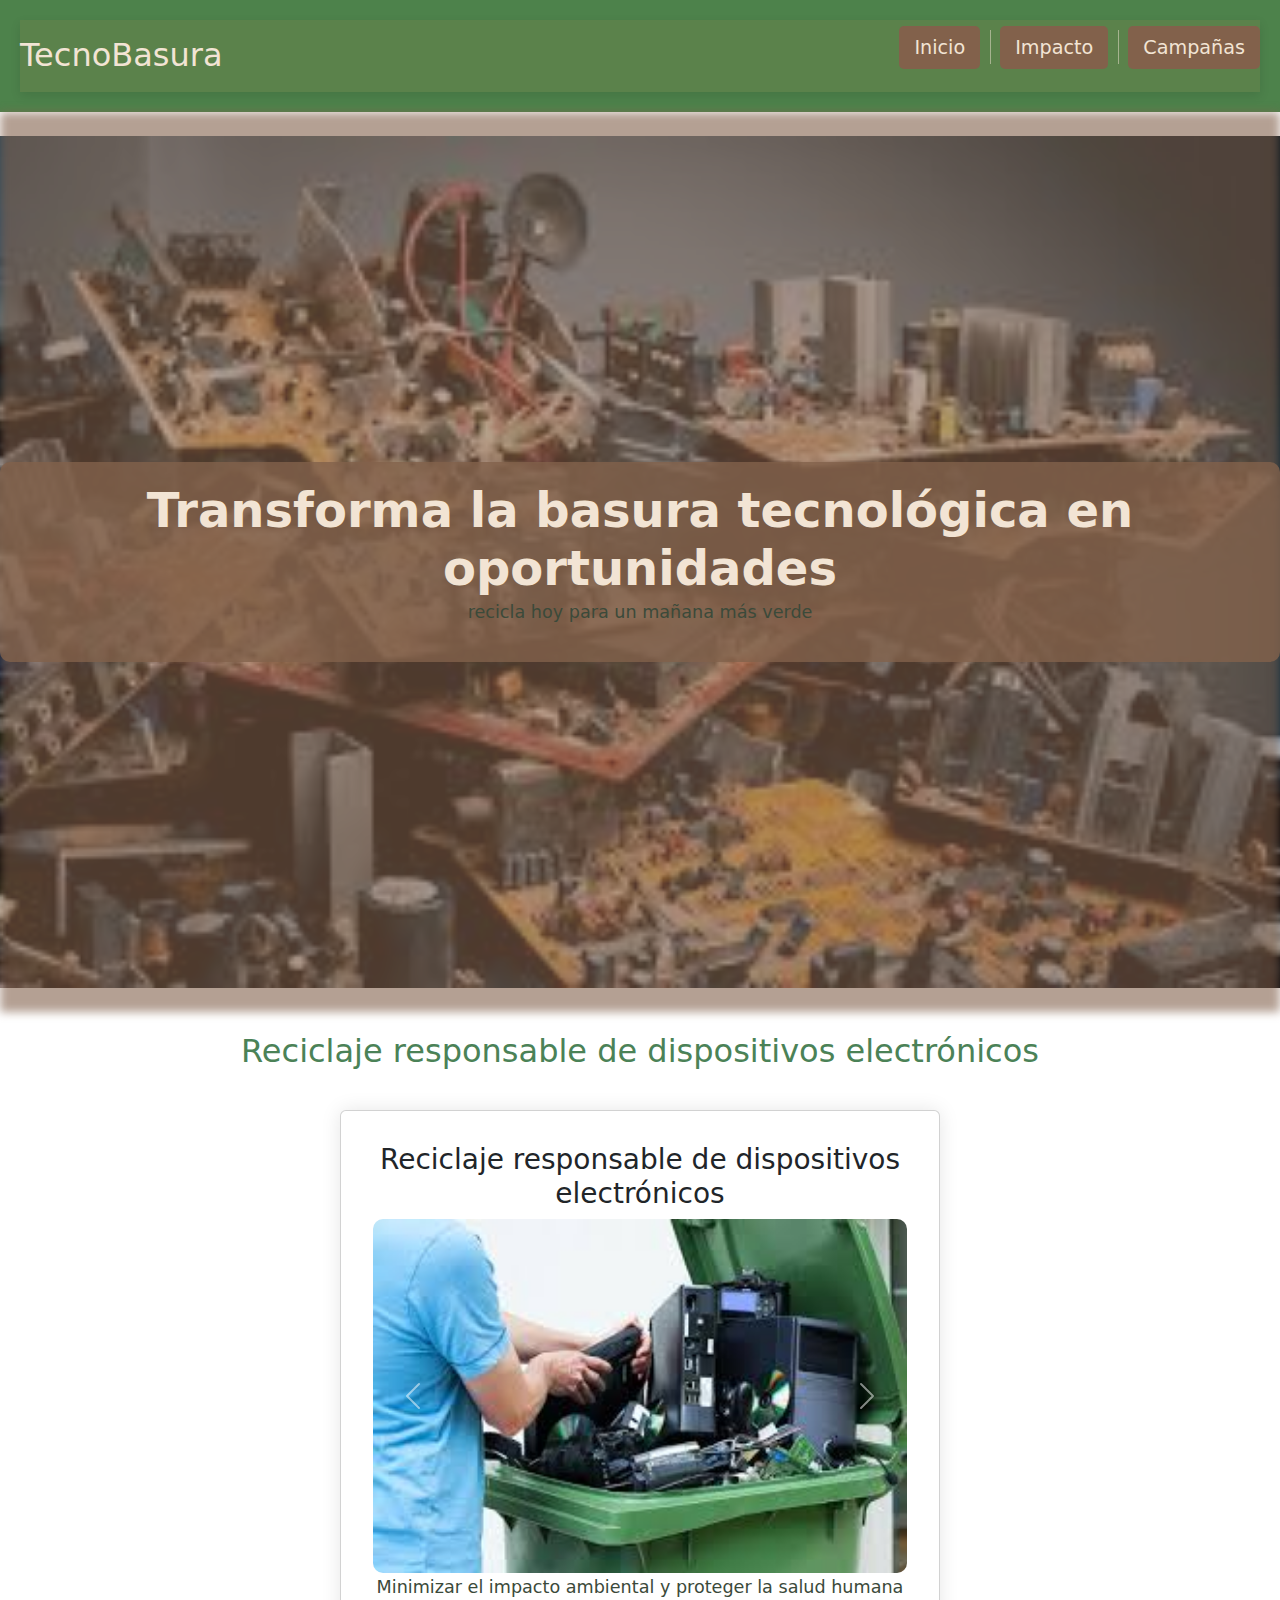
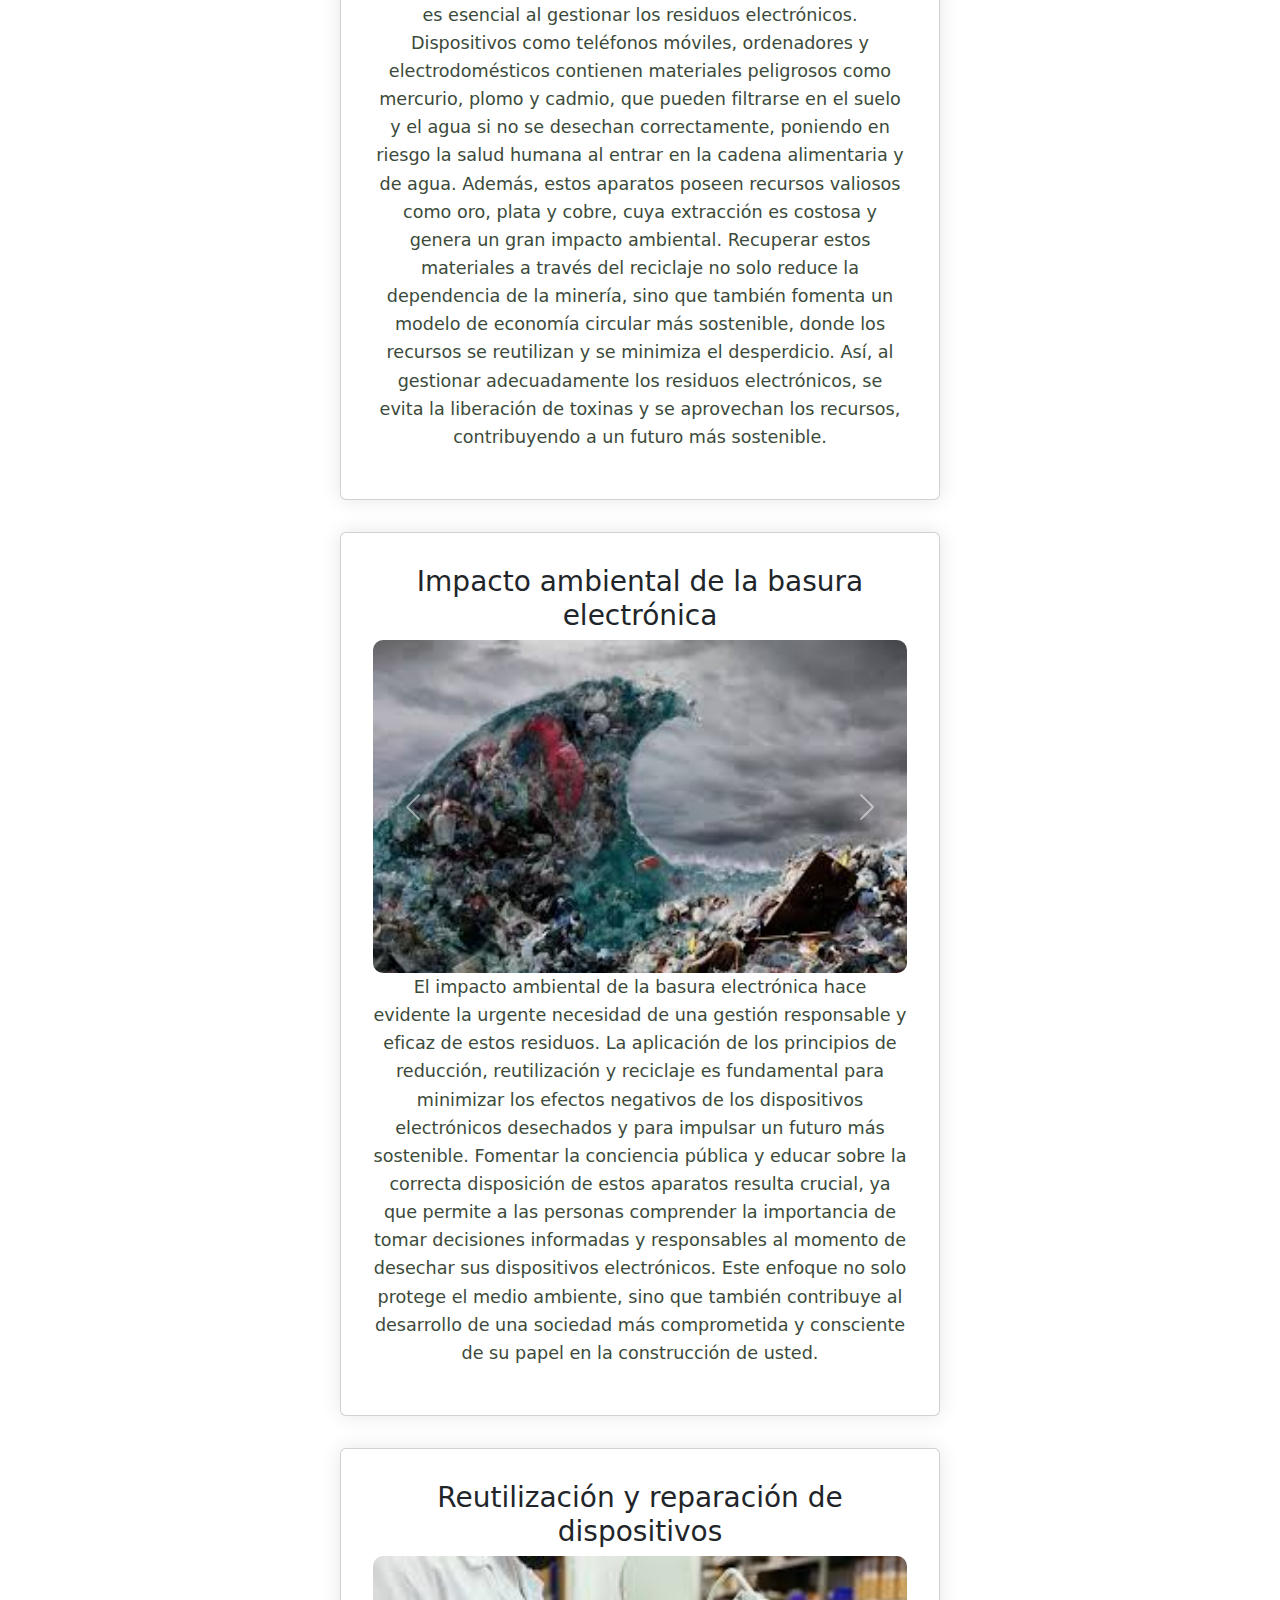
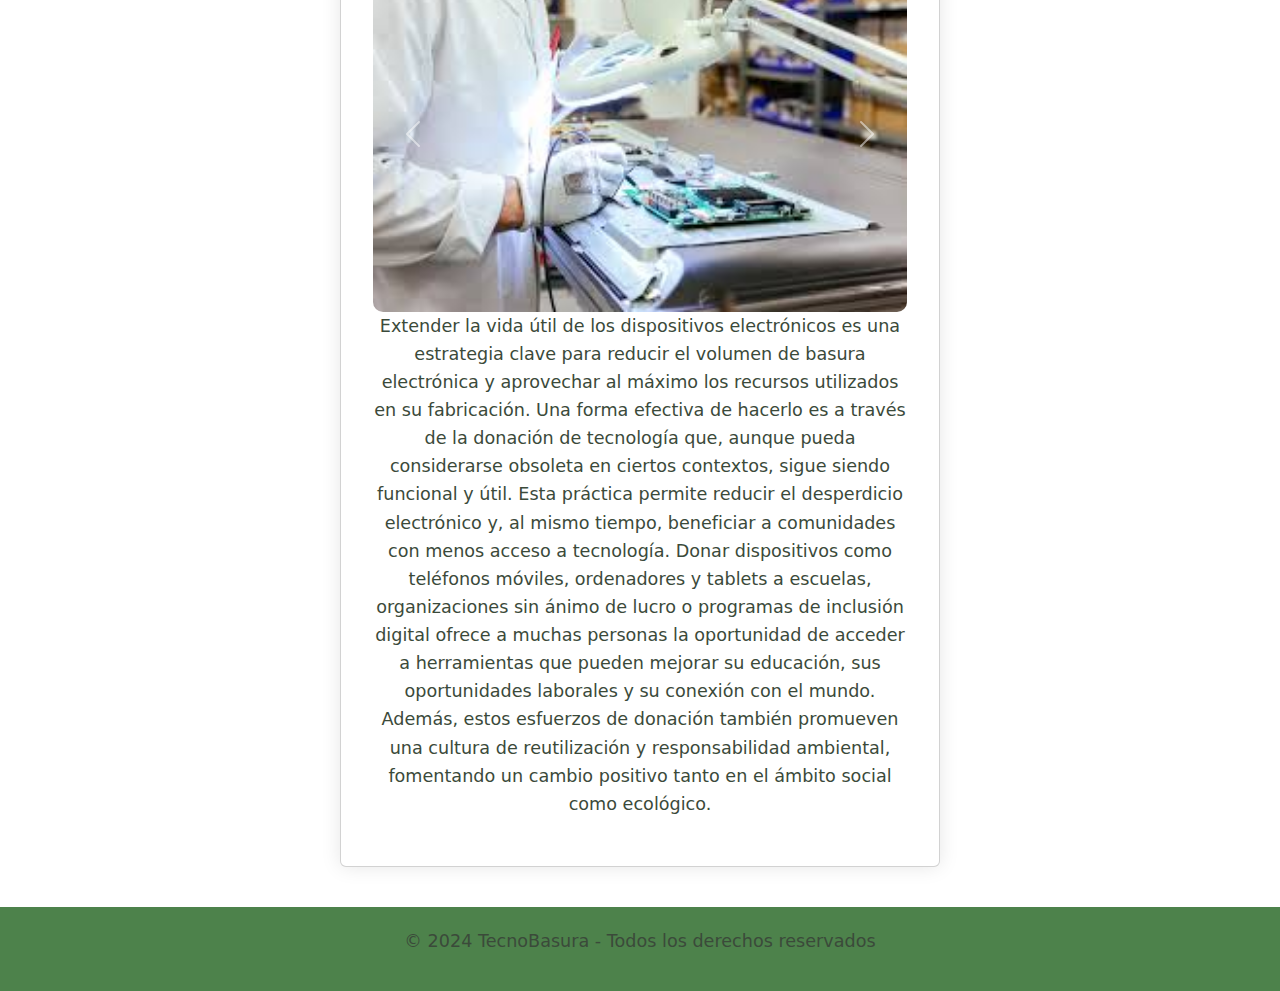
<file: TecnoBasura/Tecnobasura/index.html>
<!DOCTYPE html>
<html lang="es">
<head>
    <meta charset="UTF-8">
    <meta name="viewport" content="width=device-width, initial-scale=1.0">
    <title>TecnoBasura</title>
    <link rel="stylesheet" href="css/master.css">

    <!-- Bootstrap CSS -->
    <link href="https://cdn.jsdelivr.net/npm/bootstrap@5.3.0/dist/css/bootstrap.min.css" rel="stylesheet">
</head>
<body>

<header>
    <div class="navbar">
        <h1><a href="index.html">TecnoBasura</a></h1>
        <nav>
            <ul>
                <li><a href="index.html">Inicio</a></li>
                <li><a href="nosotros.html">Impacto</a></li>
                <li><a href="Campañas.html">Campañas</a></li>
              
            </ul>
        </nav>
    </div>
</header>

<!-- Sección de la imagen de fondo difuminada con el texto agregado -->
<div class="hero">
    <div class="hero-content">
        <h2>Transforma la basura tecnológica en oportunidades</h2>
        <p>recicla hoy para un mañana más verde</p>
    </div>
</div>

<!-- Sección de información sobre los servicios destacados -->
<div class="container">
    <section class="services-highlight">
        <h2 class="section-title">Reciclaje responsable de dispositivos electrónicos</h2>
        <div class="content">
            <div class="card">
              <h3>Reciclaje responsable de dispositivos electrónicos</h3>
                <div id="carouselExampleControls1" class="carousel slide" data-bs-ride="carousel" data-bs-interval="2000">
                    <div class="carousel-inner">
                      <div class="carousel-item active">
                        <img src="img/Reciclaje1.jpg" class="d-block w-100" alt="imagen 1">
                      </div>
                      <div class="carousel-item">
                        <img src="img/Reciclaje2.jpg" class="d-block w-100" alt="imagen 2">
                      </div>
                      <div class="carousel-item">
                        <img src="img/Reciclaje3.jpg" class="d-block w-100" alt="imagen 3">
                      </div>
                    </div>
                    <button class="carousel-control-prev" type="button" data-bs-target="#carouselExampleControls1" data-bs-slide="prev">
                      <span class="carousel-control-prev-icon" aria-hidden="true"></span>
                      <span class="visually-hidden">Previous</span>
                    </button>
                    <button class="carousel-control-next" type="button" data-bs-target="#carouselExampleControls1" data-bs-slide="next">
                      <span class="carousel-control-next-icon" aria-hidden="true"></span>
                      <span class="visually-hidden">Next</span>
                    </button>
                  </div>
                
                <p>Minimizar el impacto ambiental y proteger la salud humana es esencial al gestionar los residuos electrónicos. Dispositivos como teléfonos móviles, ordenadores y electrodomésticos contienen materiales peligrosos como mercurio, plomo y cadmio, que pueden filtrarse en el suelo y el agua si no se desechan correctamente, poniendo en riesgo la salud humana al entrar en la cadena alimentaria y de agua.
                  Además, estos aparatos poseen recursos valiosos como oro, plata y cobre, cuya extracción es costosa y genera un gran impacto ambiental. Recuperar estos materiales a través del reciclaje no solo reduce la dependencia de la minería, sino que también fomenta un modelo de economía circular más sostenible, donde los recursos se reutilizan y se minimiza el desperdicio. Así, al gestionar adecuadamente los residuos electrónicos, se evita la liberación de toxinas y se aprovechan los recursos, contribuyendo a un futuro más sostenible.</p>
            </div>
            <div class="card">
                <h3>Impacto ambiental de la basura electrónica</h3>
                <div id="carouselExampleControls2" class="carousel slide" data-bs-ride="carousel" data-bs-interval="2000">
                    <div class="carousel-inner">
                      <div class="carousel-item active">
                        <img src="img/Impacto1.jpg" class="d-block w-100" alt="imagen 1">
                      </div>
                      <div class="carousel-item">
                        <img src="img/Impacto2.jpg" class="d-block w-100" alt="imagen 2">
                      </div>
                      <div class="carousel-item">
                        <img src="img/Impacto3.jpg" class="d-block w-100" alt="imagen 3">
                      </div>
                    </div>
                    <button class="carousel-control-prev" type="button" data-bs-target="#carouselExampleControls2" data-bs-slide="prev">
                      <span class="carousel-control-prev-icon" aria-hidden="true"></span>
                      <span class="visually-hidden">Previous</span>
                    </button>
                    <button class="carousel-control-next" type="button" data-bs-target="#carouselExampleControls2" data-bs-slide="next">
                      <span class="carousel-control-next-icon" aria-hidden="true"></span>
                      <span class="visually-hidden">Next</span>
                    </button>
                  </div>
                <p>El impacto ambiental de la basura electrónica hace evidente la urgente necesidad de una gestión responsable y eficaz de estos residuos. La aplicación de los principios de reducción, reutilización y reciclaje es fundamental para minimizar los efectos negativos de los dispositivos electrónicos desechados y para impulsar un futuro más sostenible. Fomentar la conciencia pública y educar sobre la correcta disposición de estos aparatos resulta crucial, ya que permite a las personas comprender la importancia de tomar decisiones informadas y responsables al momento de desechar sus dispositivos electrónicos. Este enfoque no solo protege el medio ambiente, sino que también contribuye al desarrollo de una sociedad más comprometida y consciente de su papel en la construcción de usted.</p>
            </div>
            <div class="card">
                <h3>Reutilización y reparación de dispositivos</h3>
                <div id="carouselExampleControls3" class="carousel slide" data-bs-ride="carousel" data-bs-interval="2000">
                    <div class="carousel-inner">
                      <div class="carousel-item active">
                        <img src="img/Reutilizacion1.jpg" class="d-block w-100" alt="imagen 1">
                      </div>
                      <div class="carousel-item">
                        <img src="img/Reutilizacion2.jpg" class="d-block w-100" alt="imagen 2">
                      </div>
                      <div class="carousel-item">
                        <img src="img/Reutilizacion3.jpg" class="d-block w-100" alt="imagen 3">
                      </div>
                    </div>
                    <button class="carousel-control-prev" type="button" data-bs-target="#carouselExampleControls3" data-bs-slide="prev">
                      <span class="carousel-control-prev-icon" aria-hidden="true"></span>
                      <span class="visually-hidden">Previous</span>
                    </button>
                    <button class="carousel-control-next" type="button" data-bs-target="#carouselExampleControls3" data-bs-slide="next">
                      <span class="carousel-control-next-icon" aria-hidden="true"></span>
                      <span class="visually-hidden">Next</span>
                    </button>
                  </div>
                <p>Extender la vida útil de los dispositivos electrónicos es una estrategia clave para reducir el volumen de basura electrónica y aprovechar al máximo los recursos utilizados en su fabricación. Una forma efectiva de hacerlo es a través de la donación de tecnología que, aunque pueda considerarse obsoleta en ciertos contextos, sigue siendo funcional y útil. Esta práctica permite reducir el desperdicio electrónico y, al mismo tiempo, beneficiar a comunidades con menos acceso a tecnología. Donar dispositivos como teléfonos móviles, ordenadores y tablets a escuelas, organizaciones sin ánimo de lucro o programas de inclusión digital ofrece a muchas personas la oportunidad de acceder a herramientas que pueden mejorar su educación, sus oportunidades laborales y su conexión con el mundo. Además, estos esfuerzos de donación también promueven una cultura de reutilización y responsabilidad ambiental, fomentando un cambio positivo tanto en el ámbito social como ecológico.</p>
            </div>
        </div>
    </section>
</div>

<footer>
    <p>© 2024 TecnoBasura - Todos los derechos reservados</p>
</footer>

<!-- Bootstrap JS -->
<script src="https://cdn.jsdelivr.net/npm/bootstrap@5.3.0/dist/js/bootstrap.bundle.min.js"></script>

</body>
</html>
</file>
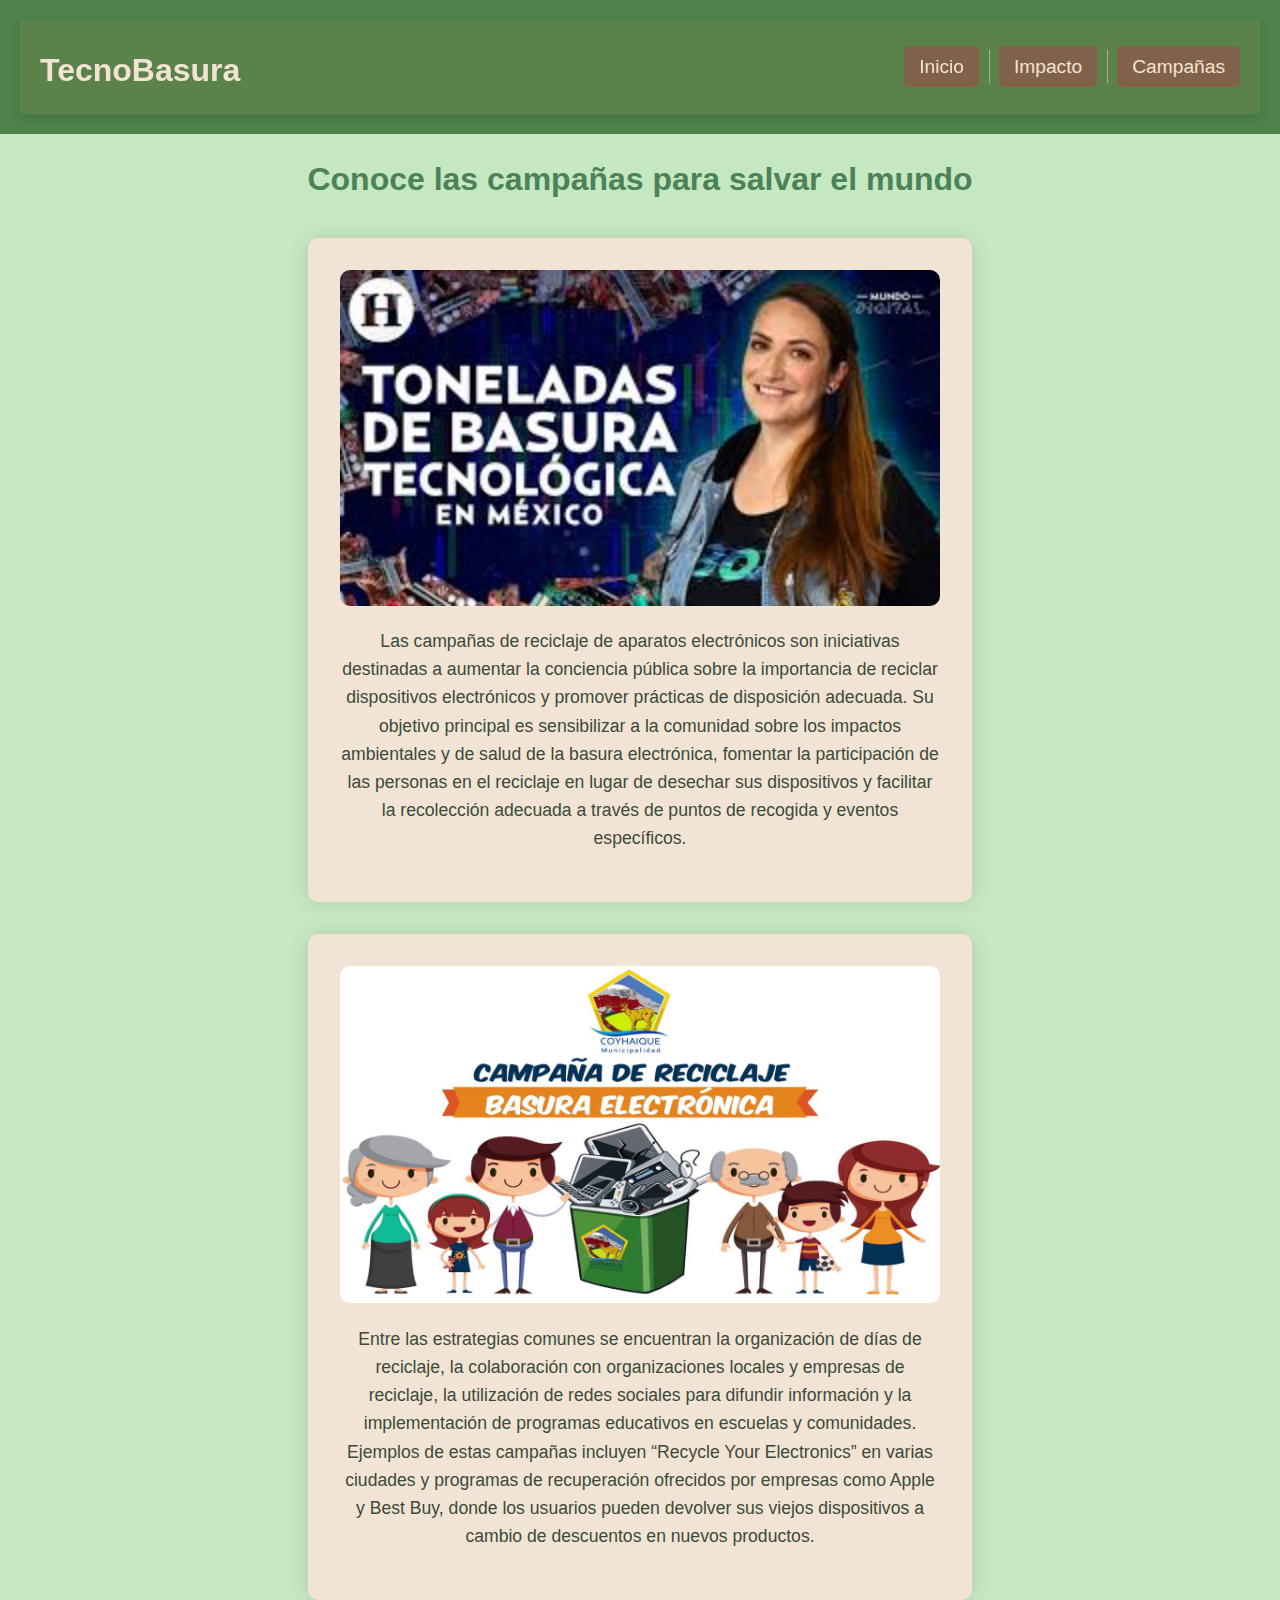
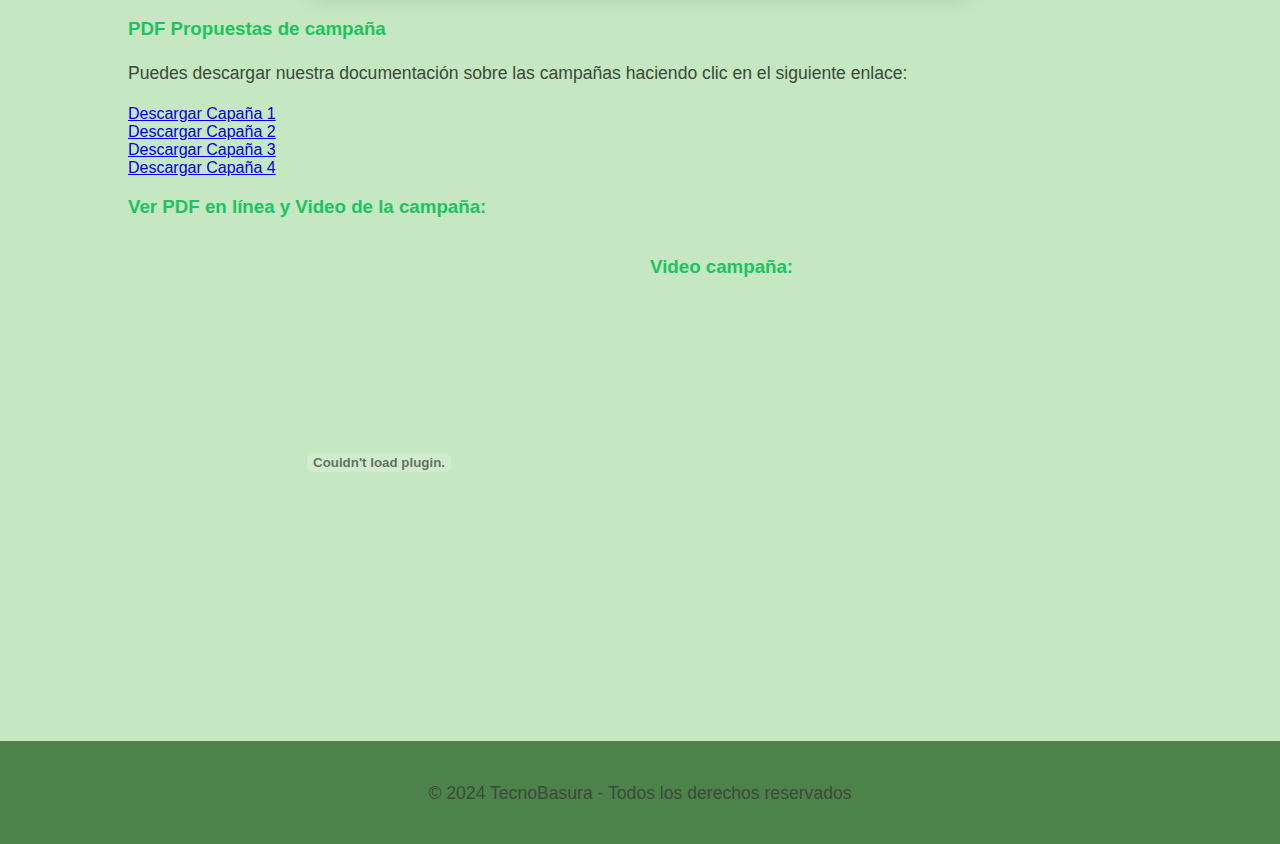
<file: TecnoBasura/Tecnobasura/Campañas.html>
<!DOCTYPE html>
<html lang="es">
<head>
    <meta charset="UTF-8">
    <meta name="viewport" content="width=device-width, initial-scale=1.0">
    <title>Productos</title>
    <link rel="stylesheet" href="css/master.css">
</head>
<body>

<header>
    <div class="navbar">
        <h1><a href="index.html">TecnoBasura</a></h1>
        <nav>
            <ul>
                <li><a href="index.html">Inicio</a></li>
                <li><a href="nosotros.html">Impacto</a></li>
                <li><a href="Campañas.html">Campañas</a></li>
               
            </ul>
        </nav>
    </div>

</header>

<div class="container">
    <section class="products">
        <h2 class="section-title">Conoce las campañas para salvar el mundo</h2>
        <div class="content">
            <div class="card">
                <img src="img/Campaña.jpg" alt="imagen1">
                <p>Las campañas de reciclaje de aparatos electrónicos son iniciativas destinadas a aumentar la conciencia pública sobre la importancia de reciclar dispositivos electrónicos y promover prácticas de disposición adecuada. Su objetivo principal es sensibilizar a la comunidad sobre los impactos ambientales y de salud de la basura electrónica, fomentar la participación de las personas en el reciclaje en lugar de desechar sus dispositivos y facilitar la recolección adecuada a través de puntos de recogida y eventos específicos.</p>
            </div>
            <div class="card">
                <img src="img/Campaña2.jpg" alt="imagen2">
                <p>Entre las estrategias comunes se encuentran la organización de días de reciclaje, la colaboración con organizaciones locales y empresas de reciclaje, la utilización de redes sociales para difundir información y la implementación de programas educativos en escuelas y comunidades. Ejemplos de estas campañas incluyen “Recycle Your Electronics” en varias ciudades y programas de recuperación ofrecidos por empresas como Apple y Best Buy, donde los usuarios pueden devolver sus viejos dispositivos a cambio de descuentos en nuevos productos.</p>
            </div>
        </div>
        
        <!-- Sección para PDF -->
        <h3>PDF Propuestas de campaña</h3>
        <p>Puedes descargar nuestra documentación sobre las campañas haciendo clic en el siguiente enlace:</p>
        <a href="Docs/Plan de manejo de Residuos Electronicos.pdf" target="_blank">Descargar Capaña 1</a> <br>
        <a href="Docs/Campaña de acopio de residuos electrónicos 2021.pdf" target="_blank">Descargar Capaña 2</a> <br>
        <a href="Docs/226-Texto del artículo-422-1-10-20220223.pdf" target="_blank">Descargar Capaña 3</a> <br>
        <a href="Docs/Consumo-sustentable-y-reciclaje-de-residuos-electrónicos-México-y-Alemania.pdf" target="_blank">Descargar Capaña 4</a>
        
        <!-- Sección para PDF y Video -->
        <h3>Ver PDF en línea y Video de la campaña:</h3>
        <div class="media-container" style="display: flex; justify-content: space-between; align-items: flex-start; margin-top: 20px;">
            <!-- Integrar el PDF en la página -->
            <div style="flex: 1; margin-right: 20px;">
                <embed src="Docs/Plan de manejo de Residuos Electronicos.pdf" width="100%" height="450" type="application/pdf">
            </div>
            
            <!-- Integrar Video -->
            <div style="flex: 1;">
                <h3>Video campaña:</h3>
                <iframe width="100%" height="400" src="https://www.youtube.com/embed/e6IPje768z8" frameborder="0" allowfullscreen></iframe>
            </div>
        </div>
    </section>
</div>



<footer>
    <p>© 2024  TecnoBasura - Todos los derechos reservados</p>
</footer>

</body>
</html>
</file>
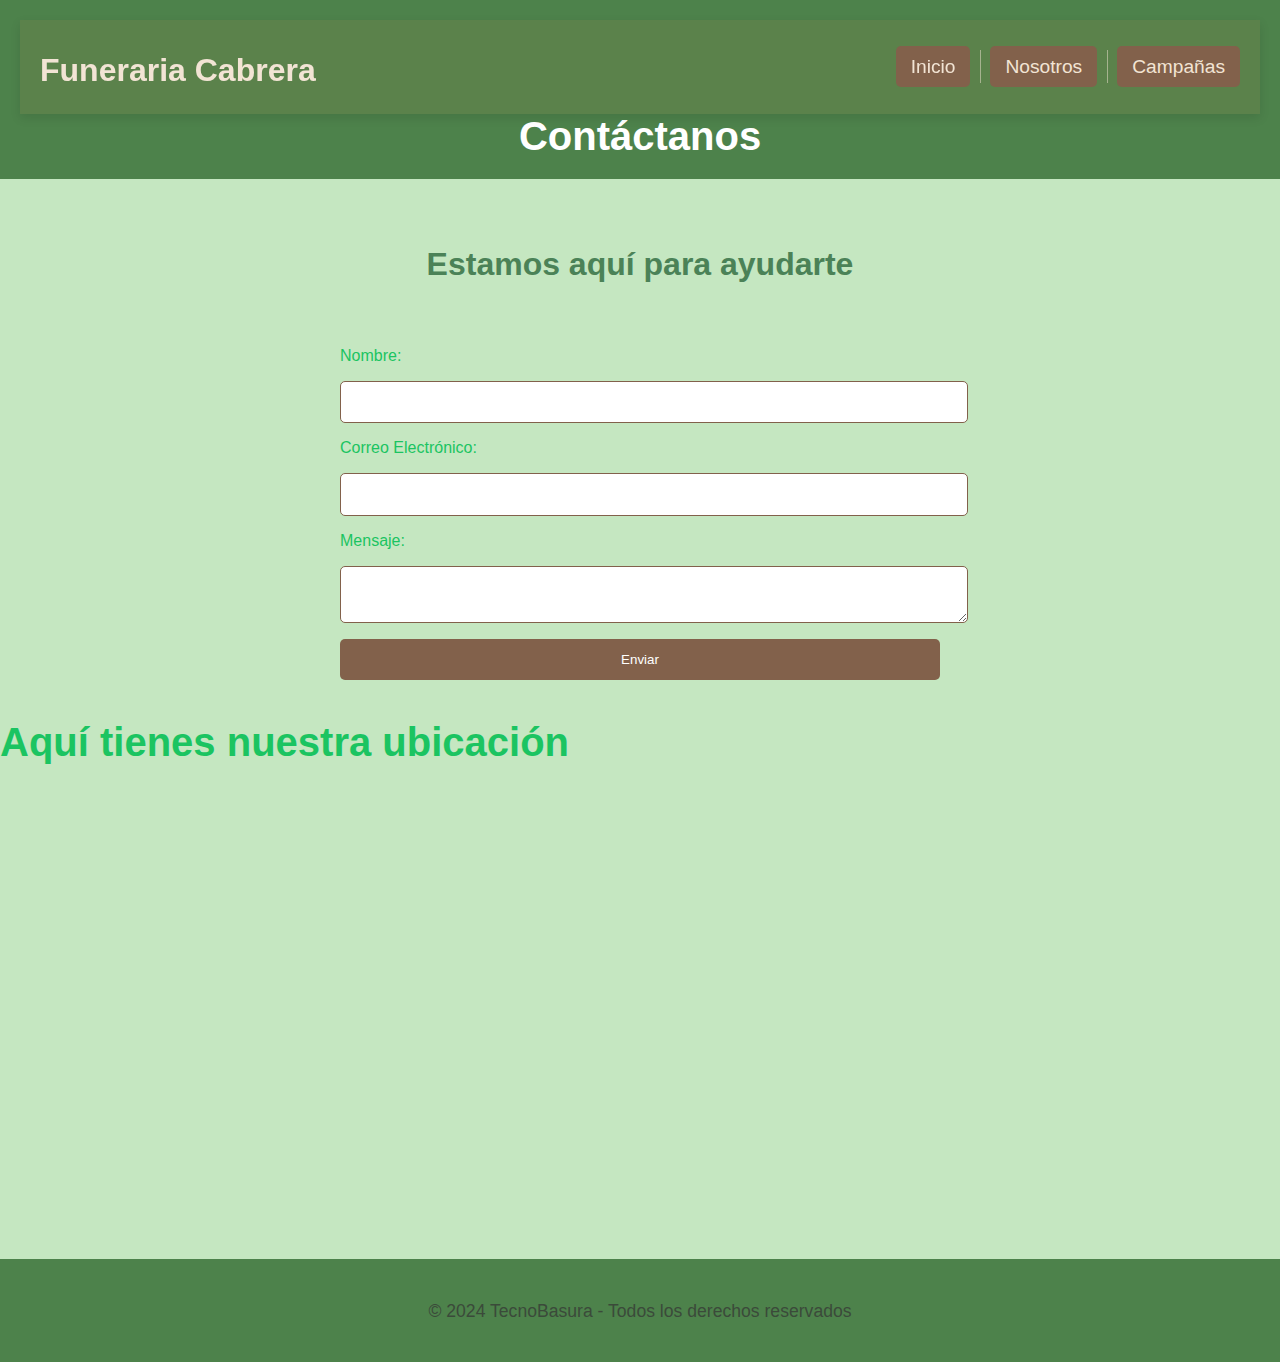
<file: TecnoBasura/Tecnobasura/contacto.html>
<!DOCTYPE html>
<html lang="es">
<head>
    <meta charset="UTF-8">
    <meta name="viewport" content="width=device-width, initial-scale=1.0">
    <title>Contacto</title>
    <link rel="stylesheet" href="css/master.css">
</head>
<body>

<header>
    <div class="navbar">
        <h1><a href="index.html">Funeraria Cabrera</a></h1>
        <nav>
            <ul>
                <li><a href="index.html">Inicio</a></li>
                <li><a href="nosotros.html">Nosotros</a></li>
                <li><a href="Campañas.html">Campañas</a></li>
              
            </ul>
        </nav>
    </div>
    <h1>Contáctanos</h1>
</header>

<div class="container">
    <section class="contact-form">
        <h2 class="section-title">Estamos aquí para ayudarte</h2>
        <form action="submit-form.php" method="post">
            <label for="name">Nombre:</label>
            <input type="text" id="name" name="name" required>

            <label for="email">Correo Electrónico:</label>
            <input type="email" id="email" name="email" required>

            <label for="message">Mensaje:</label>
            <textarea id="message" name="message" required></textarea>

            <button type="submit">Enviar</button>
        </form>
    </section>
</div>
<h1 class="titulo" >Aquí tienes nuestra ubicación</h1>
<div >
    <iframe src="https://www.google.com/maps/embed?pb=!1m14!1m8!1m3!1d61139.72262657906!2d-93.09774108828314!3d16.71523892421132!3m2!1i1024!2i768!4f13.1!3m3!1m2!1s0x85ecd87bab69a6a3%3A0x36705e3f76ff9e0f!2sFunerales%20Cabrera!5e0!3m2!1ses!2smx!4v1729524430325!5m2!1ses!2smx" width="600" height="450" style="border:0;" allowfullscreen="" loading="lazy" referrerpolicy="no-referrer-when-downgrade"></iframe>
    
</div>

<footer>
    <p>© 2024  TecnoBasura - Todos los derechos reservados</p>
</footer>

</body>
</html>
</file>
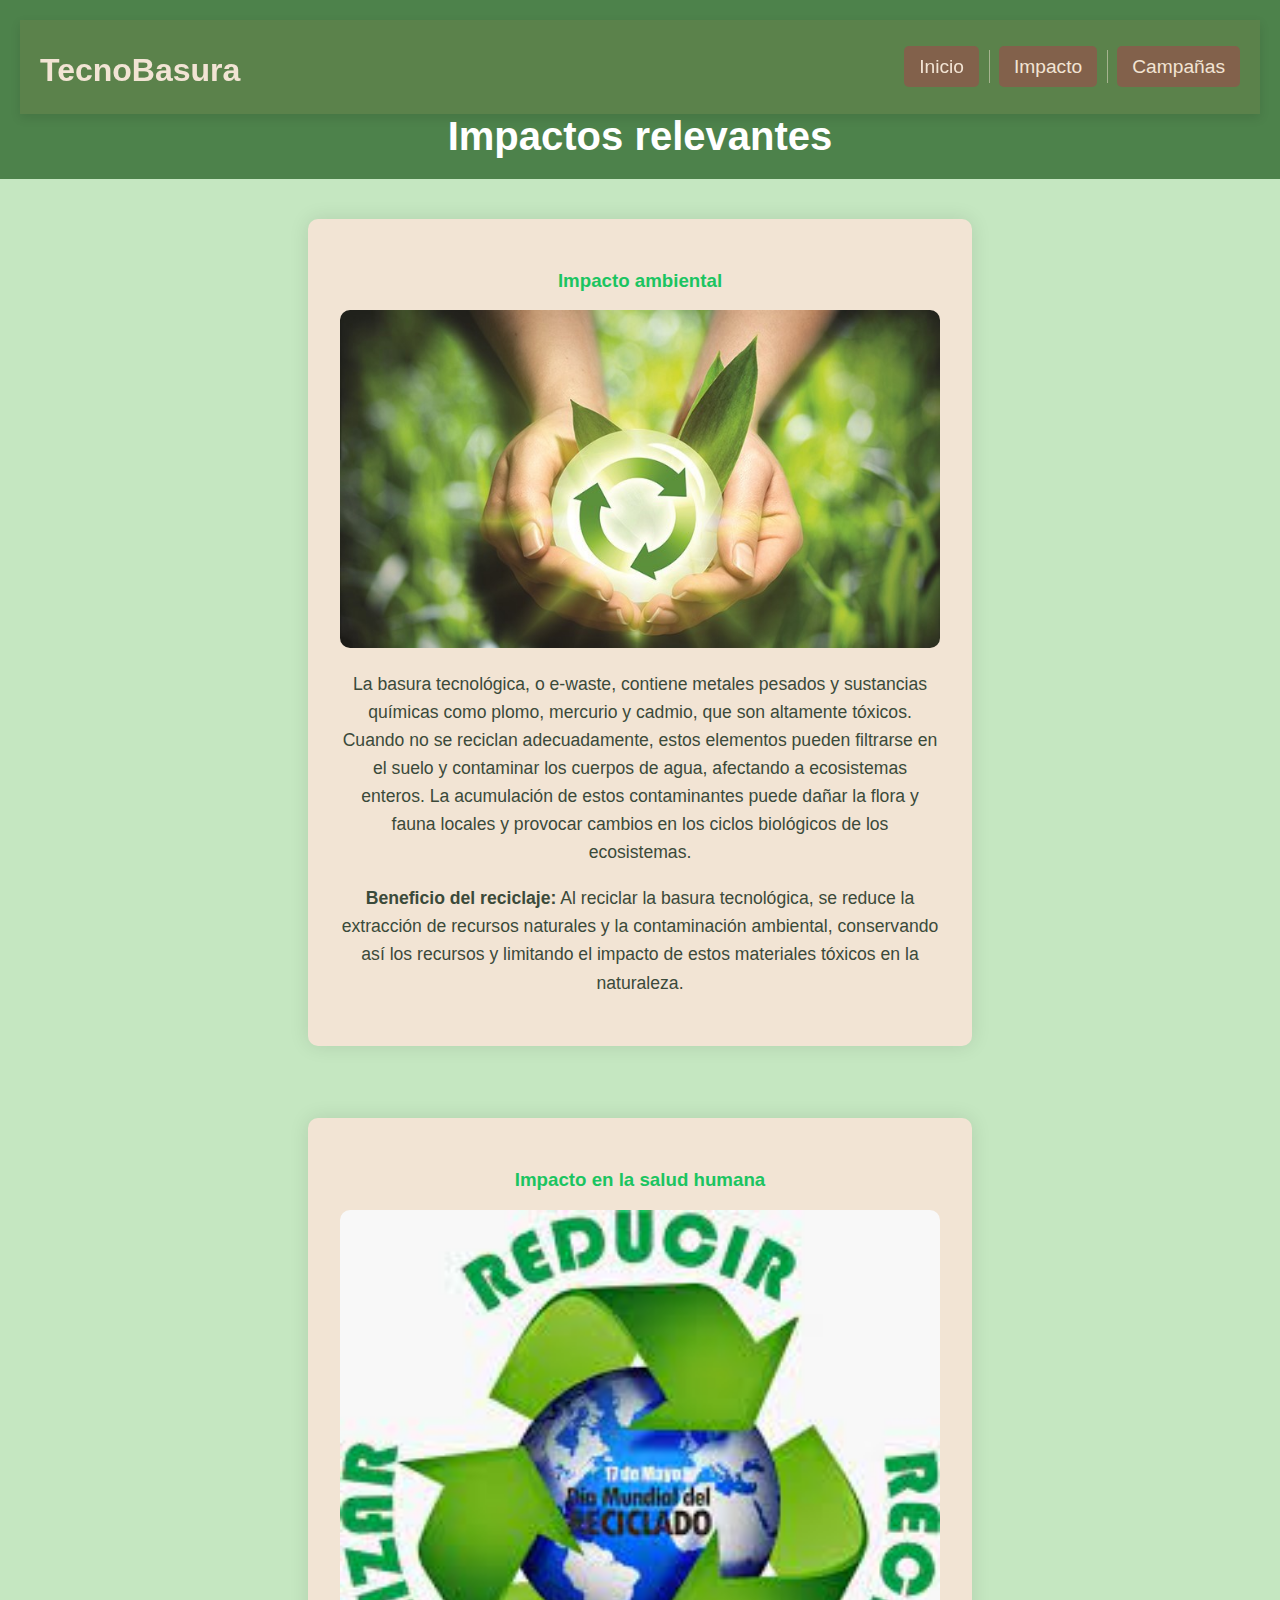
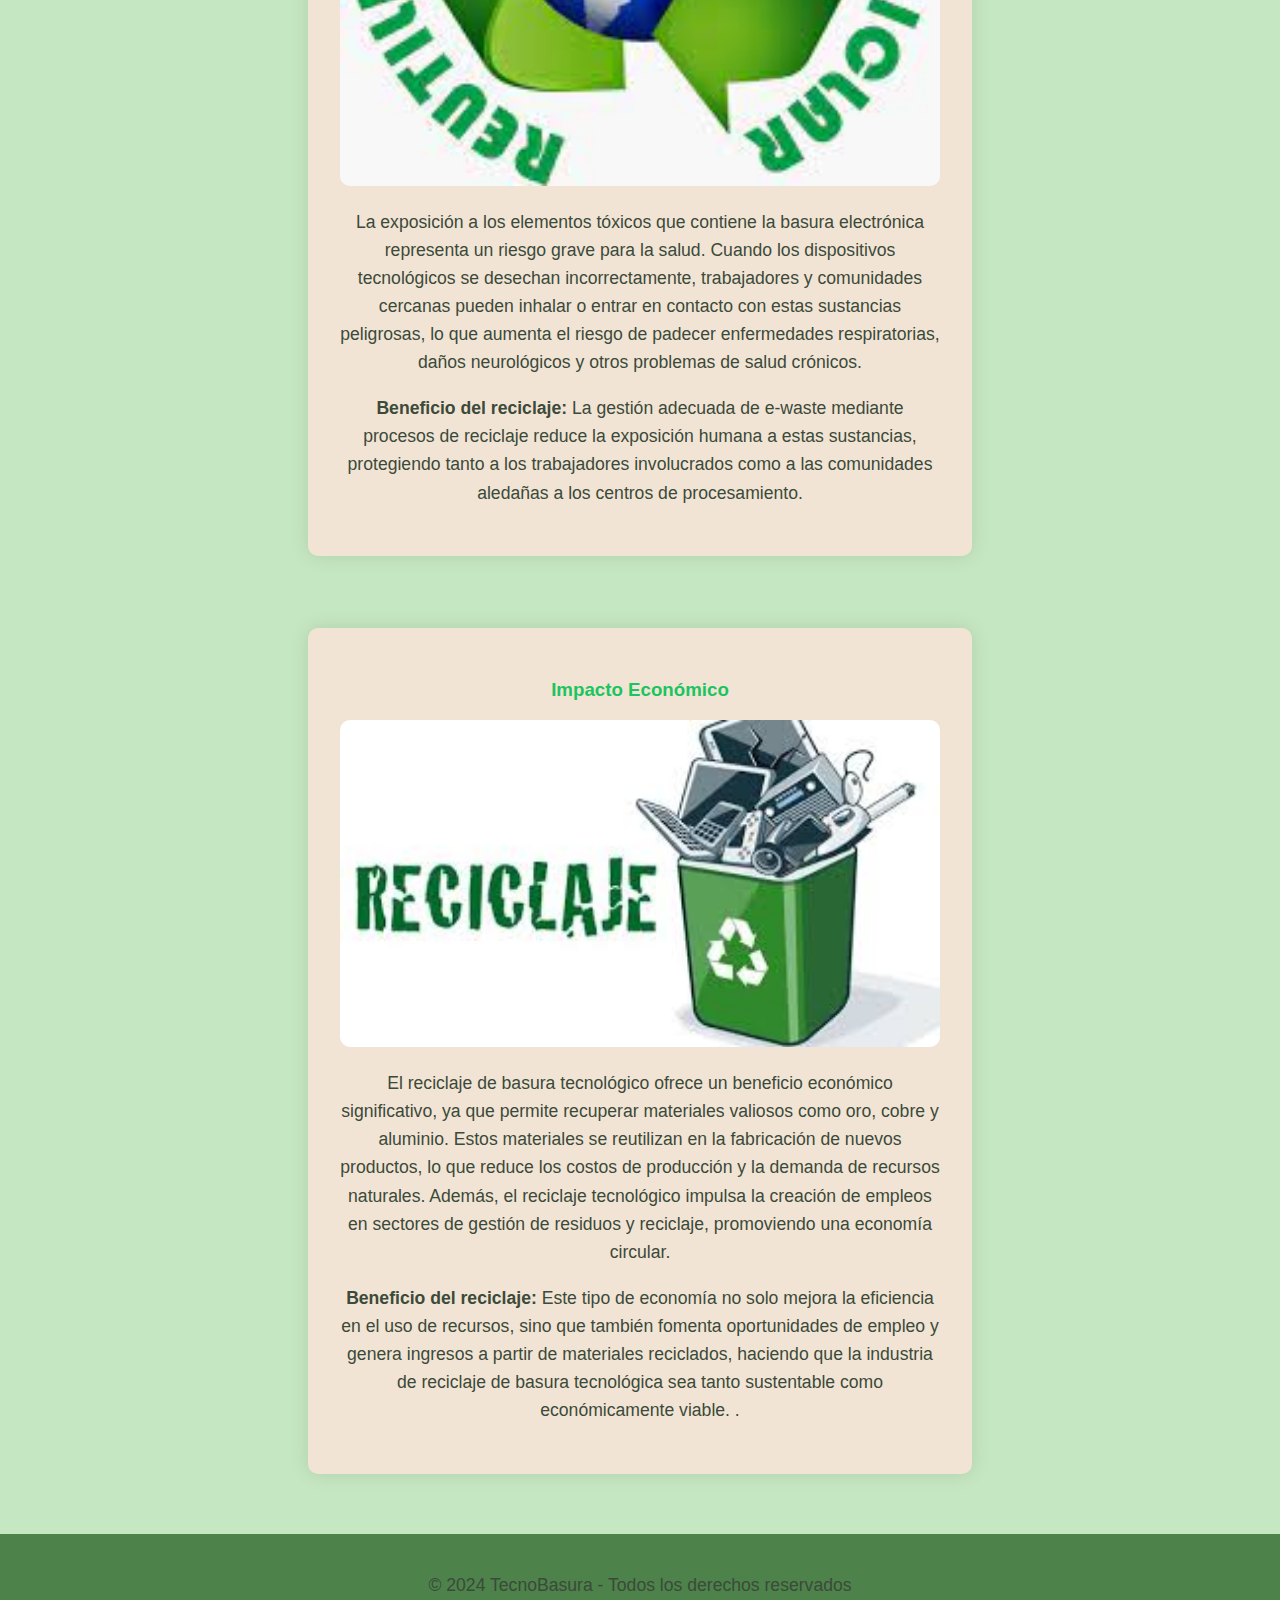
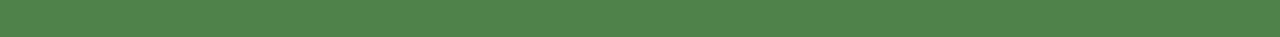
<file: TecnoBasura/Tecnobasura/nosotros.html>
<!DOCTYPE html>
<html lang="es">
<head>
    <meta charset="UTF-8">
    <meta name="viewport" content="width=device-width, initial-scale=1.0">
    <title>Imapcto relevantes</title>
    <link rel="stylesheet" href="css/master.css">

    <style>
        /* Añadir estilos para la tarjeta de subida de documentos */
        .card {
            background-color: white;
            width: 350px;
            padding: 1.5em;
            border-radius: 10px;
            box-shadow: 0 0 10px rgba(0, 0, 0, 0.1);
            margin: 20px auto;
            text-align: center;
        }

        .card h2 {
            font-size: 18px;
            color: rgb(83, 56, 56);
        }

        .card form {
            display: flex;
            flex-direction: column;
            align-items: center;
            gap: 1em;
        }

        input[type="file"] {
            display: none;
        }

        .upload-btn {
            background-color: #333;
            color: white;
            padding: 0.5em 1em;
            border: none;
            border-radius: 5px;
            cursor: pointer;
        }

        .upload-btn:hover {
            background-color: #555;
        }

        .file-label {
            font-size: 14px;
            margin-top: 0.5em;
            color: #555;
        }

        .submit-btn {
            background-color: #4CAF50;
            color: white;
            padding: 0.5em 1em;
            border: none;
            border-radius: 5px;
            cursor: pointer;
        }

        .submit-btn:hover {
            background-color: #45a049;
        }
    </style>

<!DOCTYPE html>
<html lang="es">
<head>
    <meta charset="UTF-8">
    <meta name="viewport" content="width=device-width, initial-scale=1.0">
    <title>Impactos relevantes</title>
    <link rel="stylesheet" href="css/master.css">
</head>
<body>

<header>
    <div class="navbar">
        <h1><a href="index.html">TecnoBasura</a></h1>
        <nav>
            <ul>
                <li><a href="index.html">Inicio</a></li>
                <li><a href="nosotros.html">Impacto</a></li>
                <li><a href="Campañas.html">Campañas</a></li>
               
            </ul>
        </nav>
    </div>
    <h1>Impactos relevantes</h1>
</header>

<div class="container">
    <div class="content">
        <div class="card">
            <h3>Impacto ambiental</h3>
            <img src="img/Vision.jpg" alt="Nuestra historia">
            <p>La basura tecnológica, o e-waste, contiene metales pesados ​​y sustancias químicas como plomo, mercurio y cadmio, que son altamente tóxicos. Cuando no se reciclan adecuadamente, estos elementos pueden filtrarse en el suelo y contaminar los cuerpos de agua, afectando a ecosistemas enteros. La acumulación de estos contaminantes puede dañar la flora y fauna locales y provocar cambios en los ciclos biológicos de los ecosistemas.</p>

                <p><b>Beneficio del reciclaje:</b> Al reciclar la basura tecnológica, se reduce la extracción de recursos naturales y la contaminación ambiental, conservando así los recursos y limitando el impacto de estos materiales tóxicos en la naturaleza.</p>
        </div>
        <div class="card">
            <h3>Impacto en la salud humana</h3>
            <img src="img/Mision.jpg" alt="Misión">
            <p>La exposición a los elementos tóxicos que contiene la basura electrónica representa un riesgo grave para la salud. Cuando los dispositivos tecnológicos se desechan incorrectamente, trabajadores y comunidades cercanas pueden inhalar o entrar en contacto con estas sustancias peligrosas, lo que aumenta el riesgo de padecer enfermedades respiratorias, daños neurológicos y otros problemas de salud crónicos.</p>

                <p><b>Beneficio del reciclaje:</b> La gestión adecuada de e-waste mediante procesos de reciclaje reduce la exposición humana a estas sustancias, protegiendo tanto a los trabajadores involucrados como a las comunidades aledañas a los centros de procesamiento.</p>
        </div>
        <div class="card">
            <h3>Impacto Económico</h3>
            <img src="img/Impacto Económico.jpg" alt="Misión">
            <p>El reciclaje de basura tecnológico ofrece un beneficio económico significativo, ya que permite recuperar materiales valiosos como oro, cobre y aluminio. Estos materiales se reutilizan en la fabricación de nuevos productos, lo que reduce los costos de producción y la demanda de recursos naturales. Además, el reciclaje tecnológico impulsa la creación de empleos en sectores de gestión de residuos y reciclaje, promoviendo una economía circular.</p>

                <p><b>Beneficio del reciclaje:</b> Este tipo de economía no solo mejora la eficiencia en el uso de recursos, sino que también fomenta oportunidades de empleo y genera ingresos a partir de materiales reciclados, haciendo que la industria de reciclaje de basura tecnológica sea tanto sustentable como económicamente viable. .</p>
        </div>
    </div>
</div>

<footer>
    <p>© 2024  TecnoBasura - Todos los derechos reservados</p>
</footer>

</body>
</html>
</file>
<file: TecnoBasura/Tecnobasura/css/master.css>
/* Estilos generales */
body {
    font-family: 'Arial', sans-serif;
    background-color: #c5e7c1; /* Marrón claro estilo pastel */
    color: #1bc461; /* Marrón oscuro */
    margin: 0;
    padding: 0;
}

header {
    background-color: #4d824b; /* Marrón base */
    color: #fff;
    padding: 20px;
    text-align: center;
}

h1 {
    margin: 0;
    font-size: 2.5rem;
}

.container {
    width: 80%;
    margin: 20px auto;
    max-width: 1200px;
}

.section-title {
    text-align: center;
    margin-bottom: 40px;
    font-size: 2rem;
    color: #4b8257; /* Marrón base */
}

.content {
    display: flex;
    flex-direction: column;
    align-items: center;
    gap: 2rem;
}

.card {
    background-color: #f2e4d4; /* Marrón pastel suave */
    border-radius: 10px;
    box-shadow: 0 0 20px rgba(0, 0, 0, 0.1);
    padding: 2rem;
    width: 100%;
    max-width: 600px;
    text-align: center;
}

.card img {
    width: 100%;
    border-radius: 10px;
}

p {
    font-size: 1.1rem;
    line-height: 1.6;
    color: #3b4a3a; /* Marrón oscuro */
}

footer {
    background-color: #4d824b; /* Marrón base */
    color: #fff;
    padding: 20px;
    text-align: center;
    margin-top: 40px;
}

/* Fondo con imagen difuminada */
.hero {
    position: relative;
    background: url('../img/descarga\ \(1\).jpg') no-repeat center center;
    background-size: 100%; /* Cambia "50%" según el tamaño deseado */
    height: 100vh;
    display: flex;
    align-items: center;
    justify-content: center;
}

.hero::before {
    content: '';
    position: absolute;
    top: 0;
    left: 0;
    width: 100%;
    height: 100%;
    background-color: rgba(130, 97, 75, 0.6); /* Marrón con transparencia */
    filter: blur(5px); /* Difuminado */
    z-index: 1;
}

.hero-content {
    position: relative;
    z-index: 2;
    color: #f2e4d4; /* Marrón pastel claro */
    text-align: center;
    background-color: rgba(130, 97, 75, 0.8); /* Fondo translúcido marrón base */
    padding: 20px;
    border-radius: 10px;
}

.hero-content h2 {
    font-size: 3rem;
    font-weight: bold;
    margin: 0;
    color: #f2e4d4; /* Marrón pastel claro */
}

/* Estilos para el menú de navegación */
.navbar {
    display: flex;
    justify-content: space-between;
    align-items: center;
    padding: 20px;
    background-color: #5b824b; /* Marrón base */
    color: #f2e4d4; /* Marrón pastel claro */
    box-shadow: 0 4px 10px rgba(0, 0, 0, 0.1); /* Sombra para darle relieve */
    position: sticky;
    top: 0;
    z-index: 10;
}

.navbar h1 a {
    color: #f2e4d4;
    text-decoration: none;
    font-size: 2rem; /* Aumenté el tamaño para que sea más visible */
}

.navbar nav ul {
    list-style: none;
    display: flex;
    gap: 20px;
    padding: 0;
}

.navbar nav ul li {
    margin: 0;
    position: relative;
}

.navbar nav ul li a {
    color: #f2e4d4;
    text-decoration: none;
    padding: 10px 15px;
    font-size: 1.2rem;
    background-color: #82614b;
    border-radius: 5px;
    transition: background-color 0.3s ease, color 0.3s ease;
    position: relative;
}

.navbar nav ul li a::before {
    content: '';
    position: absolute;
    height: 80%;
    width: 1px;
    background-color: #f2e4d4;
    left: -10px;
    top: 10%;
    opacity: 0.5; /* Separador sutil */
}

.navbar nav ul li:first-child a::before {
    content: none; /* Eliminar el separador del primer elemento */
}

.navbar nav ul li a:hover {
    background-color: #6b4e3b; /* Marrón oscuro en hover */
    color: #e7d7c1; /* Cambiar el color del texto a marrón claro */
    box-shadow: 0 4px 8px rgba(0, 0, 0, 0.2); /* Agregar sombra en hover */
    border-radius: 8px; /* Bordes ligeramente más redondeados en hover */
}

/* Transición suave para el hover */
.navbar nav ul li a {
    transition: all 0.3s ease;
}


/* Estilos adicionales para la página principal */
.hero-img {
    width: 100%;
    max-width: 1200px;
    border-radius: 10px;
}

/* Estilos adicionales para los servicios */
.services .content {
    display: flex;
    justify-content: center;
    gap: 2rem;
}

/* Estilos adicionales para el formulario de contacto */
.contact-form {
    display: flex;
    flex-direction: column;
    align-items: center;
    gap: 1.5rem;
    padding: 20px;
}

.contact-form form {
    display: flex;
    flex-direction: column;
    gap: 1rem;
    width: 100%;
    max-width: 600px;
}

input, textarea {
    width: 100%;
    padding: 0.8rem;
    border: 1px solid #82614b; /* Borde marrón base */
    border-radius: 5px;
}

button {
    background-color: #82614b; /* Marrón base */
    color: white;
    padding: 0.8rem;
    border: none;
    border-radius: 5px;
    cursor: pointer;
}

button:hover {
    background-color: #6b4e3b; /* Marrón oscuro */
}
</file>
